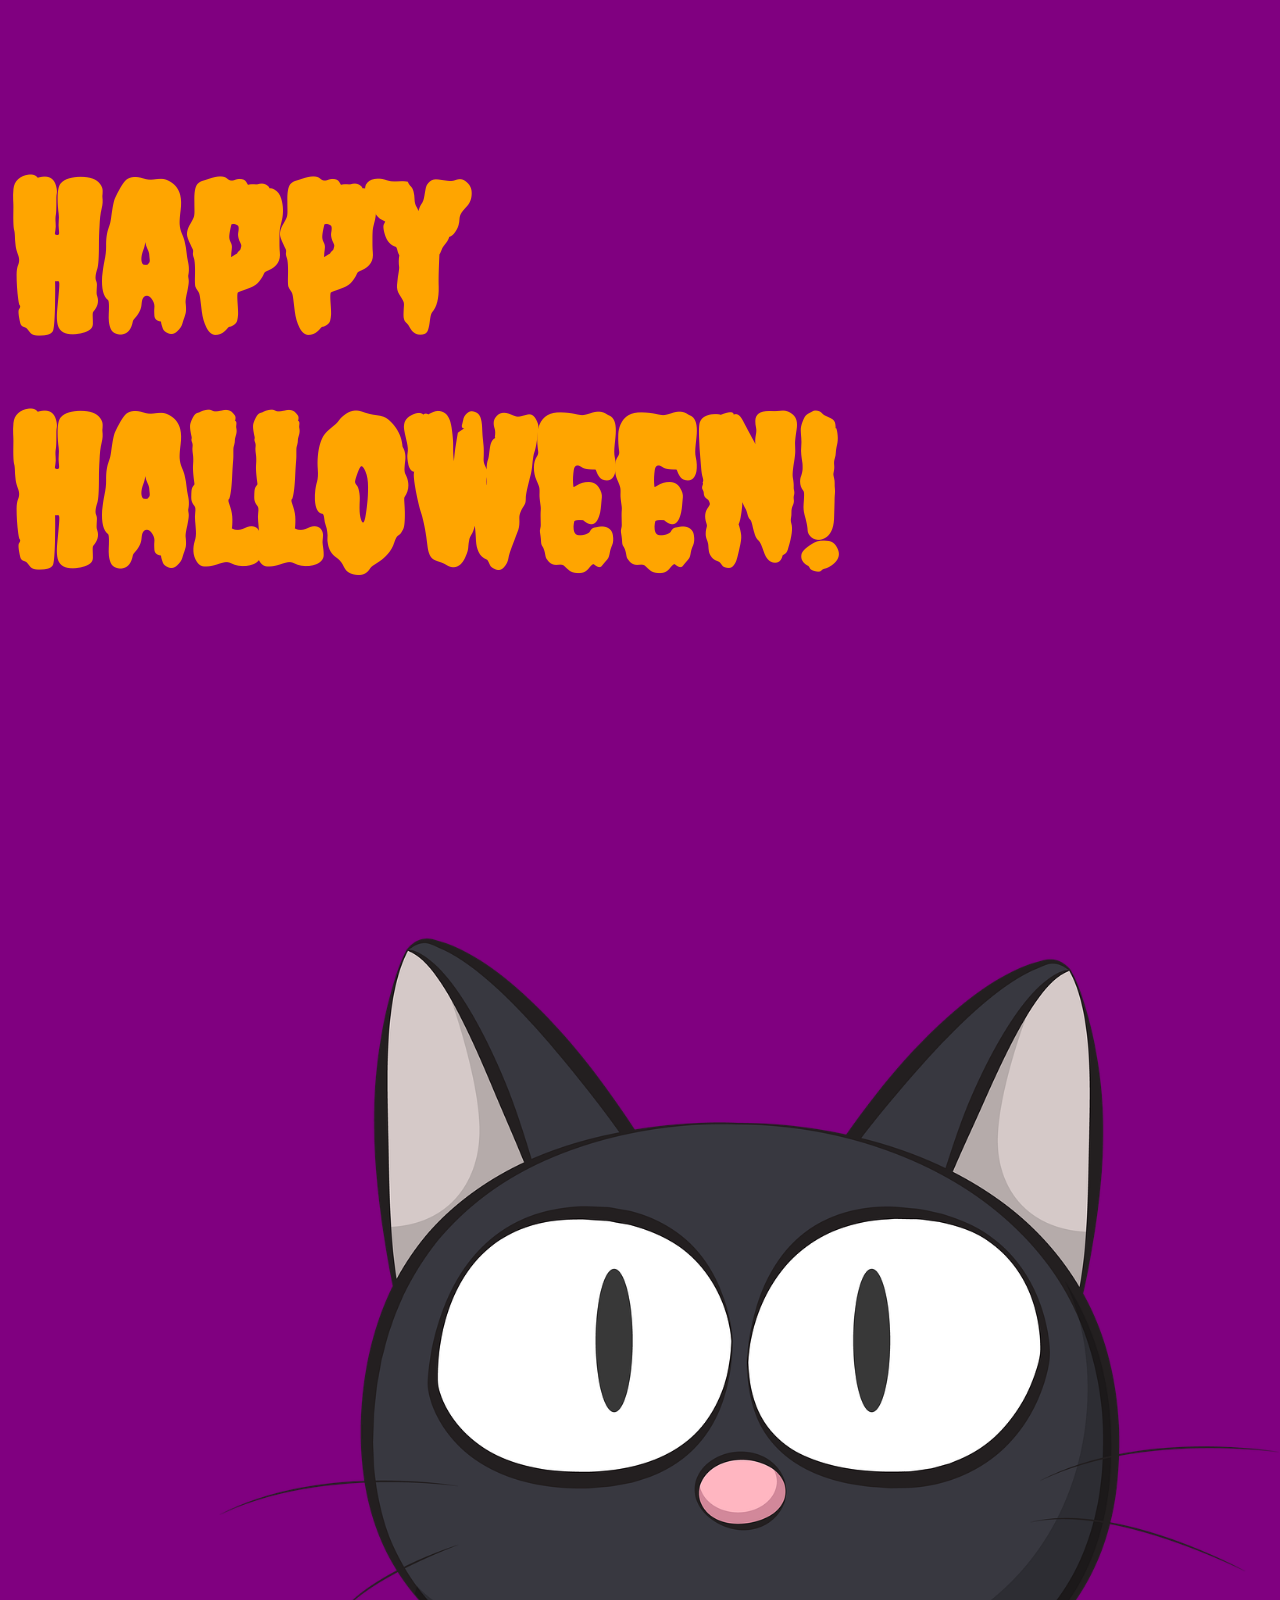
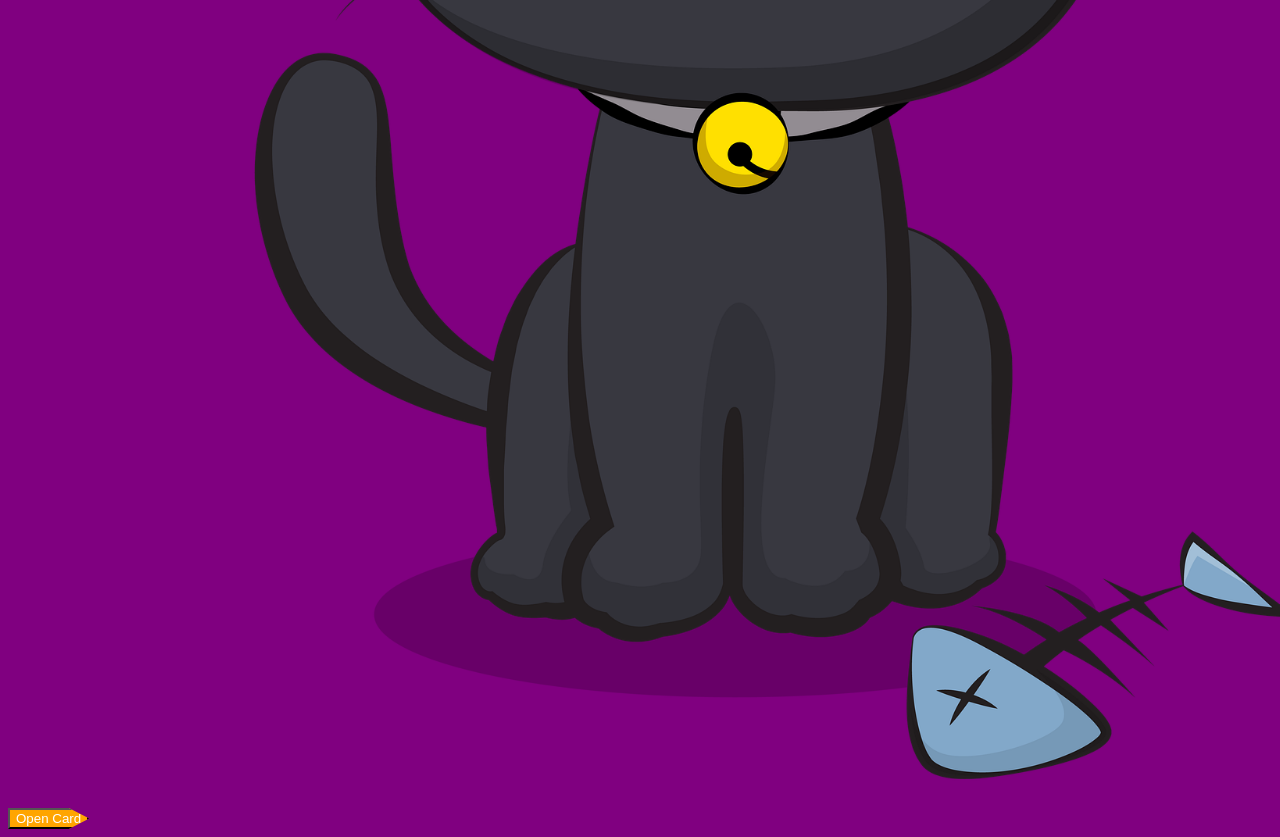
<file: index.html>
<!DOCTYPE HTML>
<html>
<head>
    <style>
@import url('https://fonts.googleapis.com/css2?family=Creepster&display=swap');
</style>

    <title>
        Halloween card-front
    </title>
     <link rel="icon" type="x-icon" href="favicon.ico">
</head>
            <link rel="stylesheet" href="style.css">
    
       <body>
           <div class="heading">
           <h1>Happy Halloween!</h1>
           <br>
     </div>    
           
       </body>
    <div class="coverimage">
     <img src= "cat.jpg">
           </div>
        <button onclick="window.location.href='interior.html';">Open Card</button>
</html>
</file>
<file: style.css>
body{
    background-color:purple;
.heading{
    background-color:purple;
    font-family:creepster;
    font-size:100px;
    color:orange;
    display:flex;
    justify-content:center;
    align-items:top;
    height:100vh;
    }
    button {
  clip-path: polygon(0% 0%, 75% 0%, 100% 50%, 75% 100%, 0% 100%);
background-color: orange; 
  color: white;
  transition: filter 0.2s ease; 
}


button:hover {
  filter: brightness(0.85); 
}
        
}
.creepster-regular {
  font-family: "Creepster", system-ui;
  font-weight: 400;
  font-style: normal;
}
img{
    width:1500px;
    height:auto;
        display:flex;
    justify-content:center;
    align-items:top;
    }
</file>
